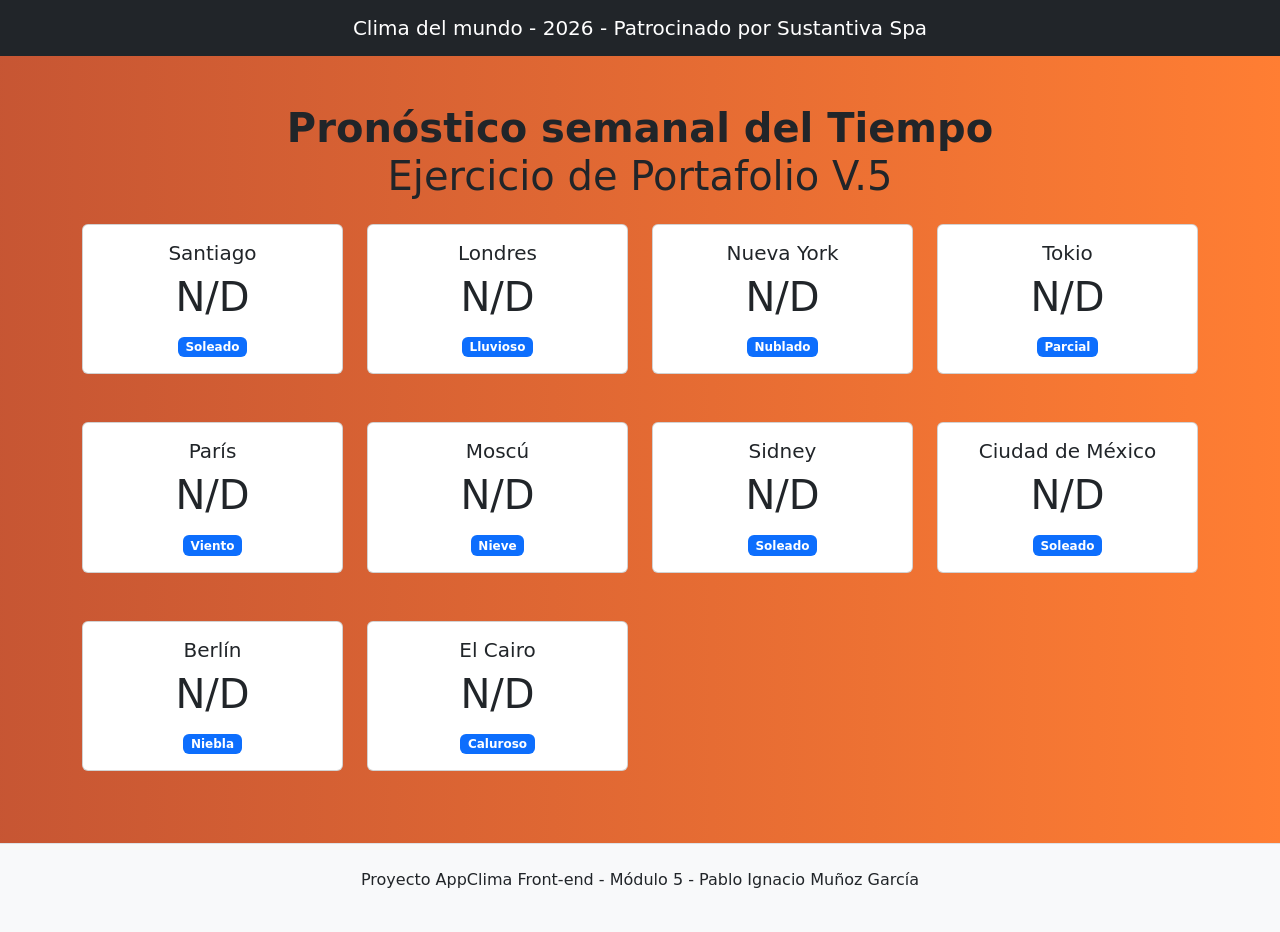
<file: index.html>
<head>
    <link href="https://cdn.jsdelivr.net/npm/bootstrap@5.3.0/dist/css/bootstrap.min.css" rel="stylesheet">
    <link rel="stylesheet" href="assets/css/main.css">
</head>
<body>
<header>
    <nav class="navbar navbar-dark bg-dark mb-4">
        <div class="container">
            <a class="navbar-brand mx-auto" href="#">Clima del mundo - 2026 - Patrocinado por Sustantiva Spa</a>
        </div>
    </nav>
</header>

<main class="container my-5">
  <h1 class="text-center mb-4"><b>Pronóstico semanal del Tiempo</b><br>Ejercicio de Portafolio V.5</h1>
  <section>
  <div id="contenedor-ciudades" class="row row-cols-1 row-cols-md-2 row-cols-lg-3 g-4">
    </div>
  </section>
</main>
<!-- Actualize los scripts en este desarrollo final del módulo 5 --> 
<script src="./assets/js/datosnuevos.js"></script>
<script src="./assets/js/weatherapp.js"></script>
<script src="./assets/js/main.js"></script>
</body>
<footer class="bg-light text-center py-4 border-top mt-5">
    <p>Proyecto AppClima Front-end - Módulo 5 - Pablo Ignacio Muñoz García</p>
</footer>
</file>
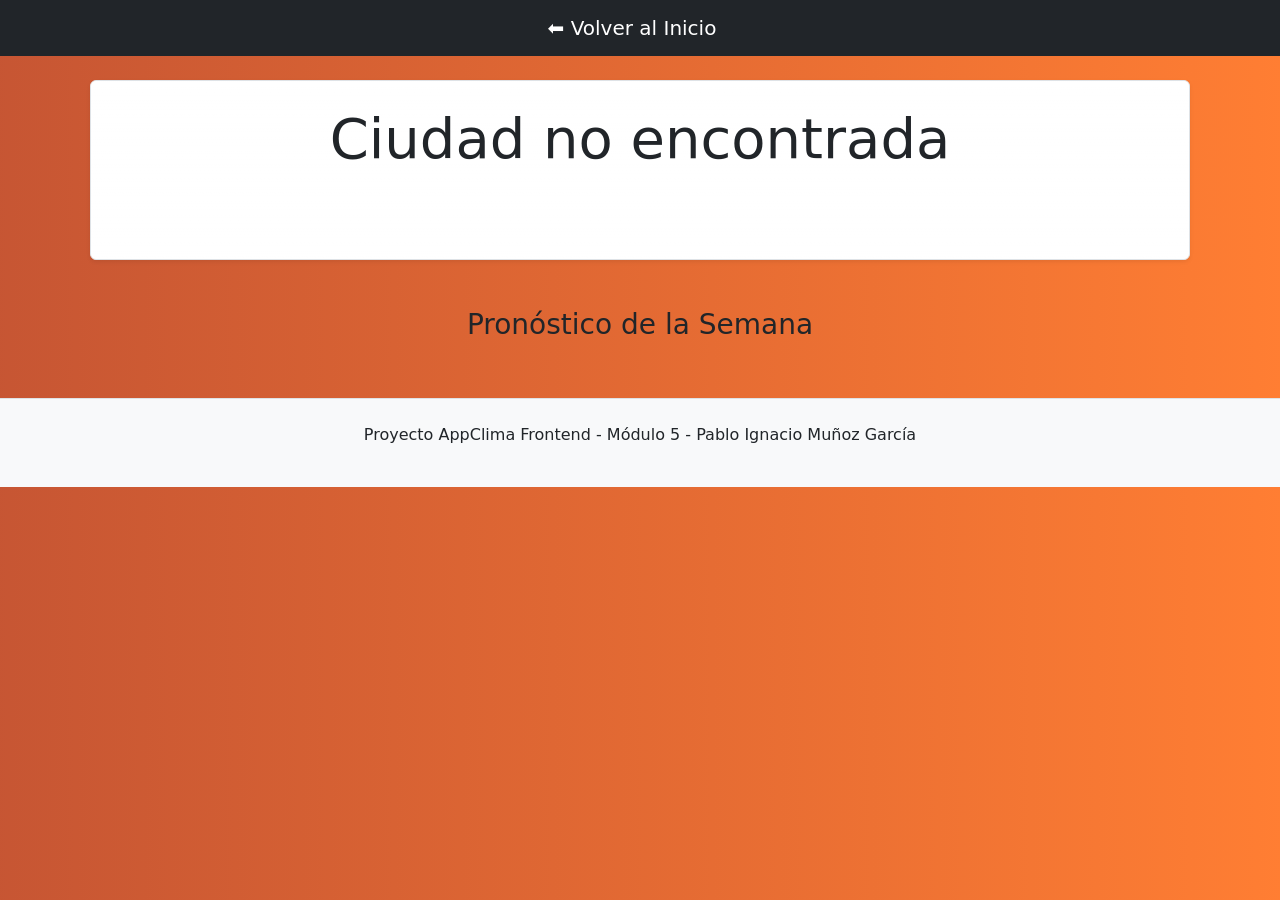
<file: detalle.html>
<!DOCTYPE html>
<html lang="es">
<head>
    <title>Detalle del Clima</title>
    <link href="https://cdn.jsdelivr.net/npm/bootstrap@5.3.0/dist/css/bootstrap.min.css" rel="stylesheet">
    <link rel="stylesheet" href="assets/css/main.css">
</head>
<body>
    <header>
        <nav class="navbar navbar-dark bg-dark mb-4">
            <div class="container justify-content-center">
                <a class="navbar-brand" href="index.html">⬅ Volver al Inicio</a>
            </div>
        </nav>
    </header>

    <main class="container">
        <section id="info-ciudad" class="weather-hero text-center mb-5 p-4 border rounded shadow-sm">
            <h1 id="nombre-ciudad" class="display-4">Cargando...</h1>
            <div class="d-flex justify-content-center gap-4 fs-4 mt-3">
                <p id="humedad-detalle"></p>
                <p id="viento-detalle"></p>
            </div>
        </section>

        <section>
            <h3 class="text-center mb-4">Pronóstico de la Semana</h3>
            <div id="pronostico-semanal" class="row row-cols-2 row-cols-md-5 g-3">
                </div>
        </section>
    </main>

    <footer class="bg-light text-center py-4 border-top mt-5">
        <p>Proyecto AppClima Frontend - Módulo 5 - Pablo Ignacio Muñoz García</p>
    </footer>

   <script src="./assets/js/datosnuevos.js"></script>
   <script src="./assets/js/weatherapp.js"></script>
   <script src="./assets/js/detalle.js"></script>
</body>
</html>
</file>
<file: assets/css/main.css>
body {
  background: linear-gradient(to right, hsl(14, 59%, 49%), hsl(22, 100%, 60%));
  min-height: 100vh;
}

.weather-hero {
  border-radius: 30px;
  -webkit-backdrop-filter: blur(1px);
          backdrop-filter: blur(1px);
  position: relative;
  overflow: hidden;
  background: #fff;
  width: 100%;
  max-width: 1100px;
  margin: 0 auto 2rem;
  min-height: 180px;
  transition: background-color 300ms ease;
}
.weather-hero::after {
  content: "";
  position: absolute;
  inset: 0;
  pointer-events: none;
  background: linear-gradient(180deg, rgba(255, 255, 255, 0.55), rgba(255, 255, 255, 0.1));
  z-index: 0;
}
.weather-hero > * {
  position: relative;
  z-index: 1;
}
.weather-hero::before {
  content: "";
  transition: opacity 300ms ease, filter 300ms ease;
  filter: saturate(1.05);
  position: absolute;
  inset: -15%;
  opacity: 0.28;
  pointer-events: none;
  transform: translate3d(0, 0, 0);
}
@media (prefers-reduced-motion: reduce) {
  .weather-hero::before {
    animation: none !important;
  }
}
.weather-hero--windy::before {
  background: radial-gradient(circle at 15% 35%, rgba(32, 201, 151, 0.4) 0 18%, transparent 36%), radial-gradient(circle at 75% 55%, rgba(13, 110, 253, 0.26) 0 22%, transparent 42%), repeating-linear-gradient(0deg, rgba(13, 110, 253, 0.1) 0 2px, transparent 2px 18px);
  animation: windWave 6.5s linear infinite;
}
.weather-hero--rainy::before {
  background: radial-gradient(circle at 30% 40%, rgba(108, 117, 125, 0.3) 0 26%, transparent 52%), radial-gradient(circle at 65% 35%, rgba(108, 117, 125, 0.22) 0 28%, transparent 56%), repeating-linear-gradient(115deg, rgba(13, 110, 253, 0.16) 0 2px, transparent 2px 10px);
  animation: rainFall 1.15s linear infinite;
  filter: saturate(1.05);
}
.weather-hero--sunny::before {
  background: radial-gradient(circle at 70% 35%, rgba(255, 193, 7, 0.55) 0 18%, transparent 40%), radial-gradient(circle at 45% 65%, rgba(255, 193, 7, 0.22) 0 14%, transparent 34%), radial-gradient(circle at 20% 25%, rgba(255, 193, 7, 0.16) 0 10%, transparent 28%);
  animation: sunFloat 5.5s ease-in-out infinite;
}
.weather-hero--cloudy::before {
  background: radial-gradient(circle at 25% 45%, rgba(108, 117, 125, 0.26) 0 24%, transparent 52%), radial-gradient(circle at 55% 40%, rgba(108, 117, 125, 0.18) 0 28%, transparent 58%), radial-gradient(circle at 78% 55%, rgba(108, 117, 125, 0.14) 0 22%, transparent 50%);
  animation: cloudDrift 12s ease-in-out infinite;
}
.weather-hero--default::before {
  background: linear-gradient(120deg, rgba(0, 0, 0, 0.06), transparent 60%);
  animation: drift 12s linear infinite;
}

@keyframes sunFloat {
  0%, 100% {
    transform: translateY(0) scale(1);
    opacity: 0.22;
  }
  50% {
    transform: translateY(-8px) scale(1.03);
    opacity: 0.28;
  }
}
@keyframes windWave {
  from {
    transform: translateX(-6%) translateY(-2%);
    opacity: 0.2;
  }
  to {
    transform: translateX(6%) translateY(2%);
    opacity: 0.26;
  }
}
@keyframes rainFall {
  from {
    transform: translateY(-10%);
  }
  to {
    transform: translateY(10%);
  }
}
@keyframes cloudDrift {
  0%, 100% {
    transform: translateX(-3%);
    opacity: 0.2;
  }
  50% {
    transform: translateX(3%);
    opacity: 0.26;
  }
}/*# sourceMappingURL=main.css.map */
</file>
